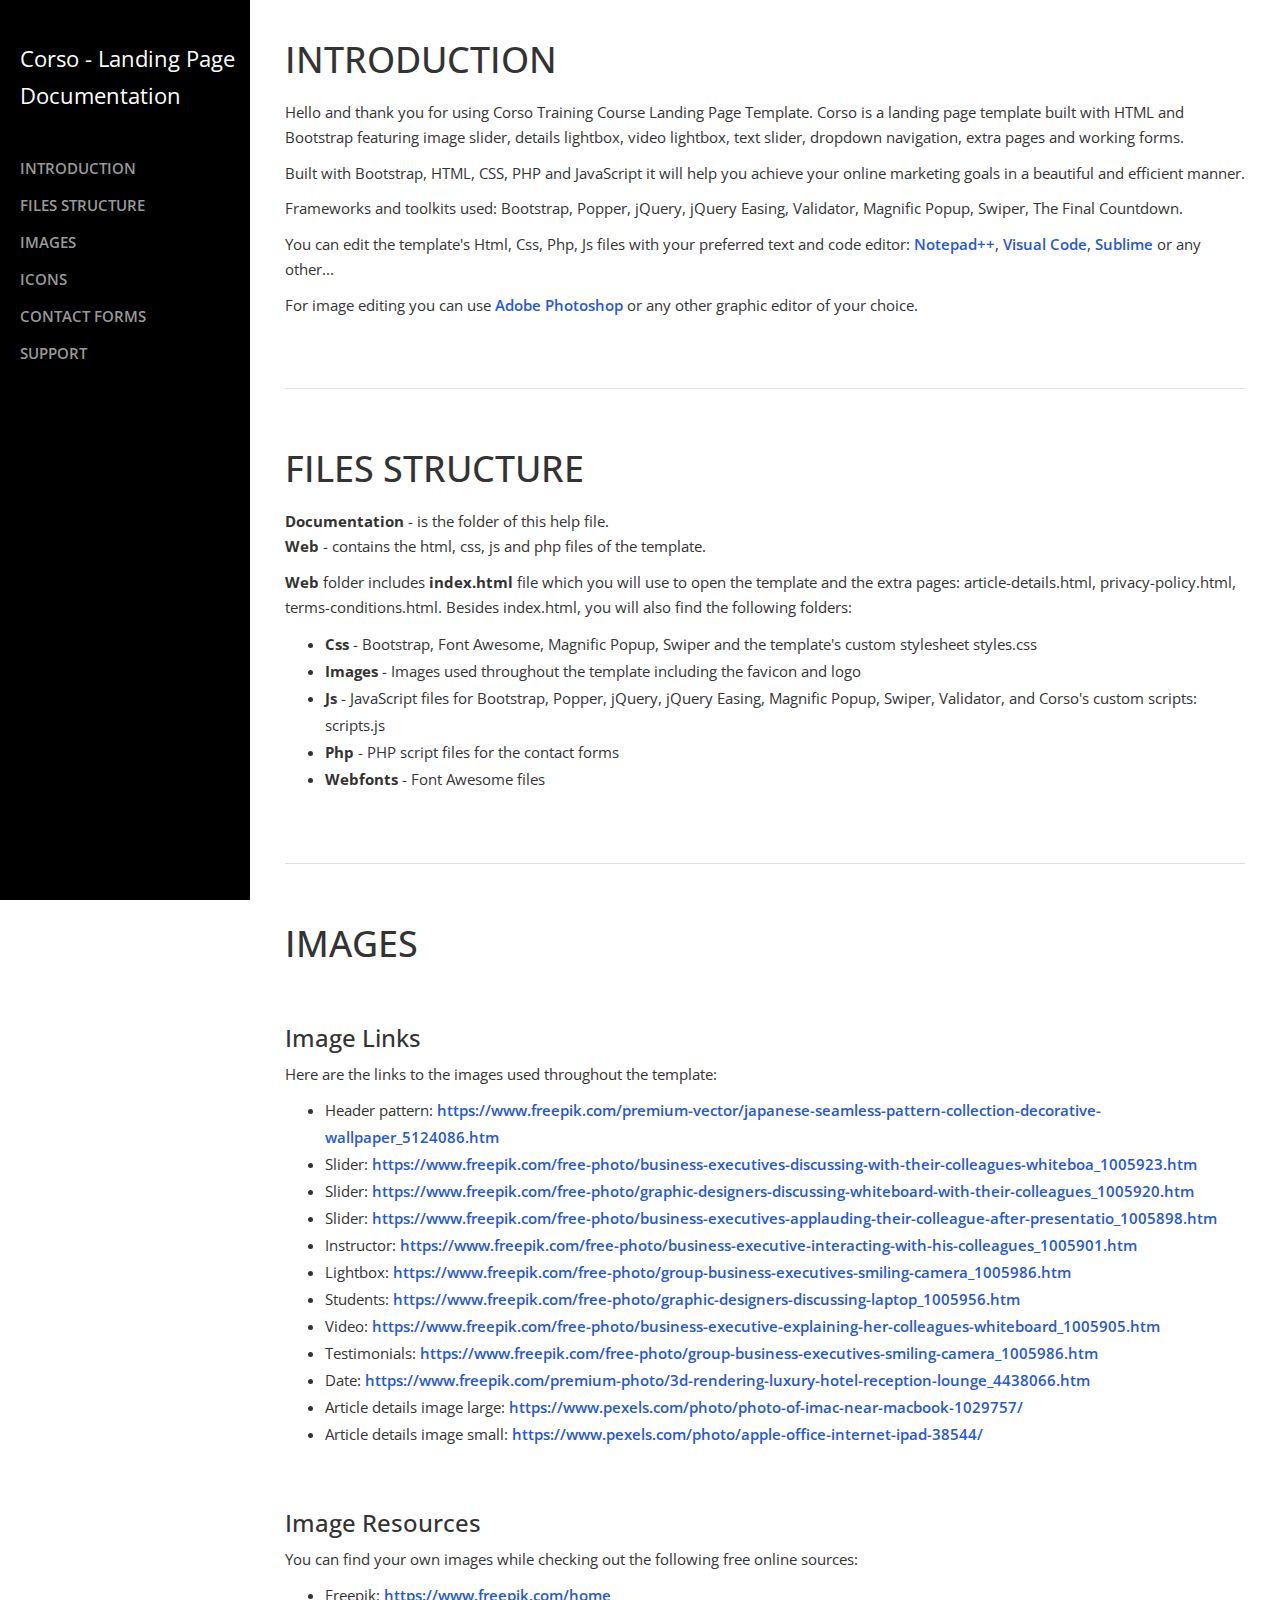
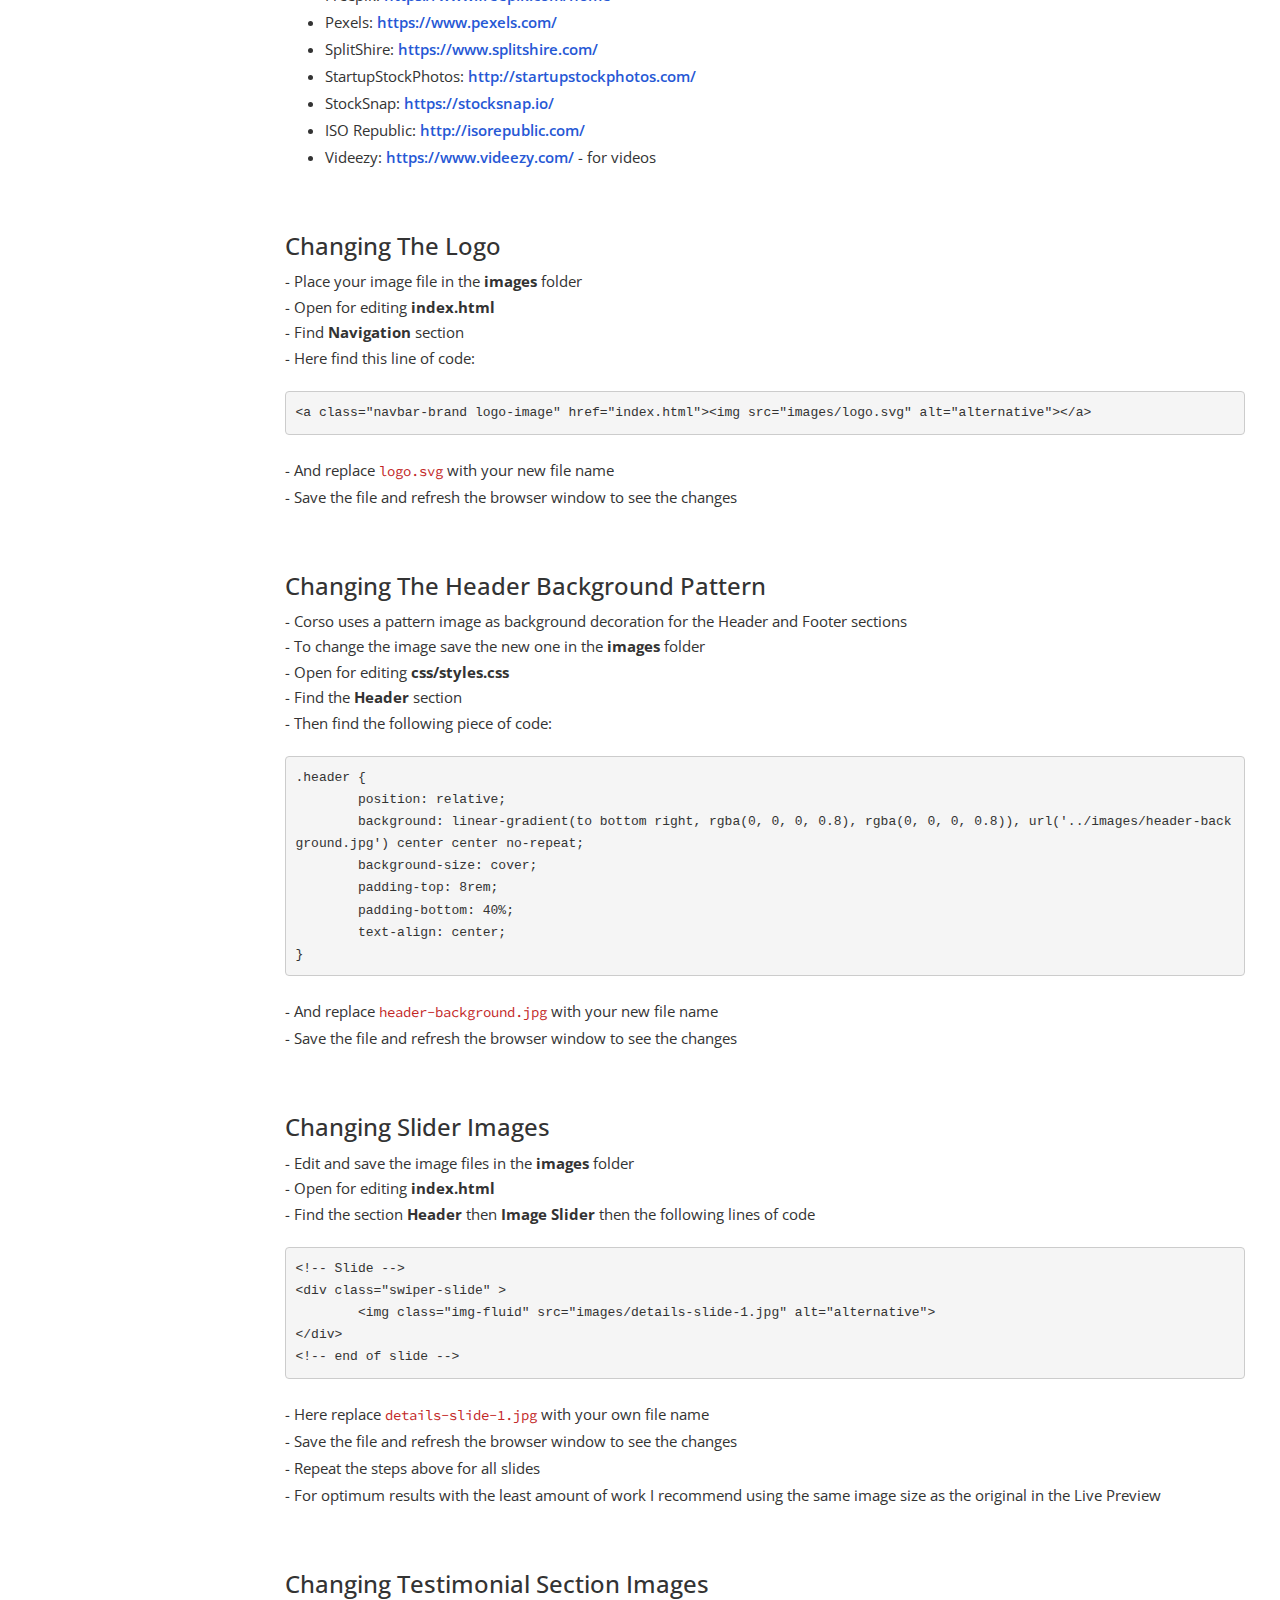
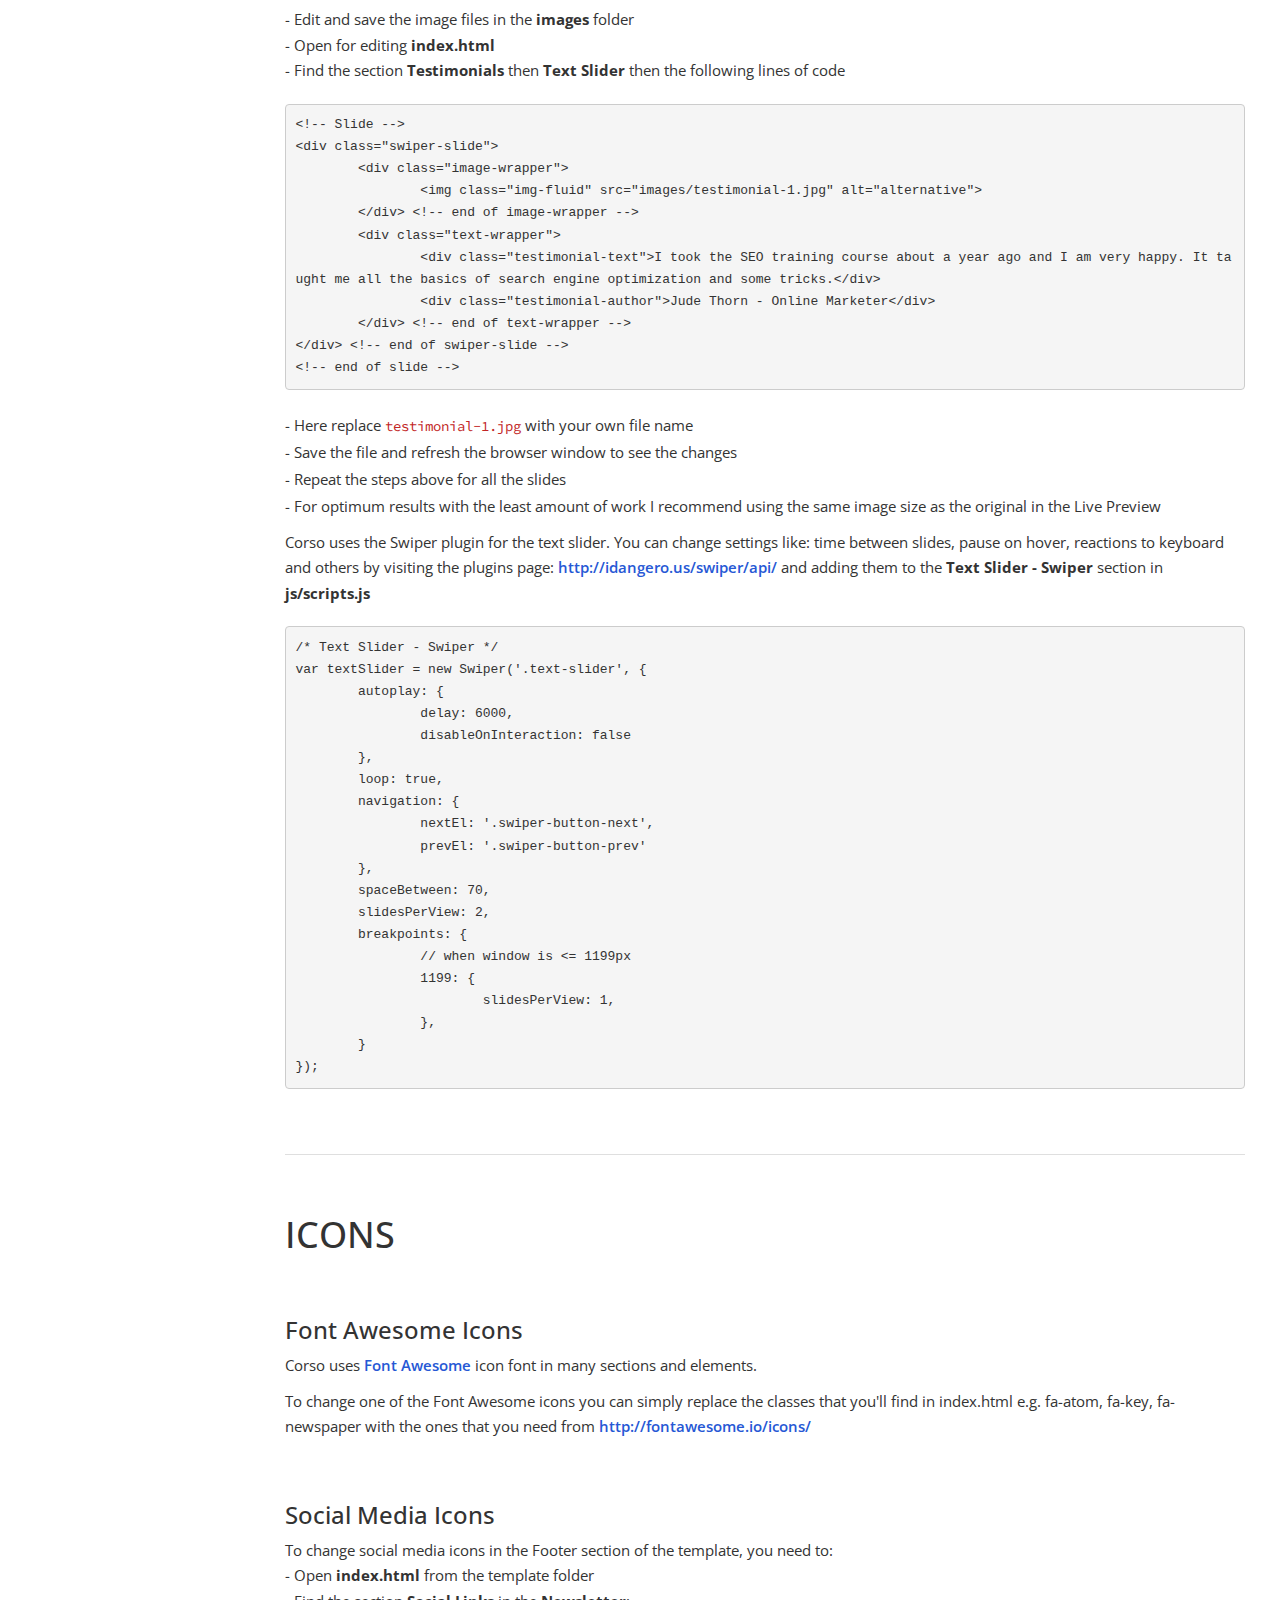
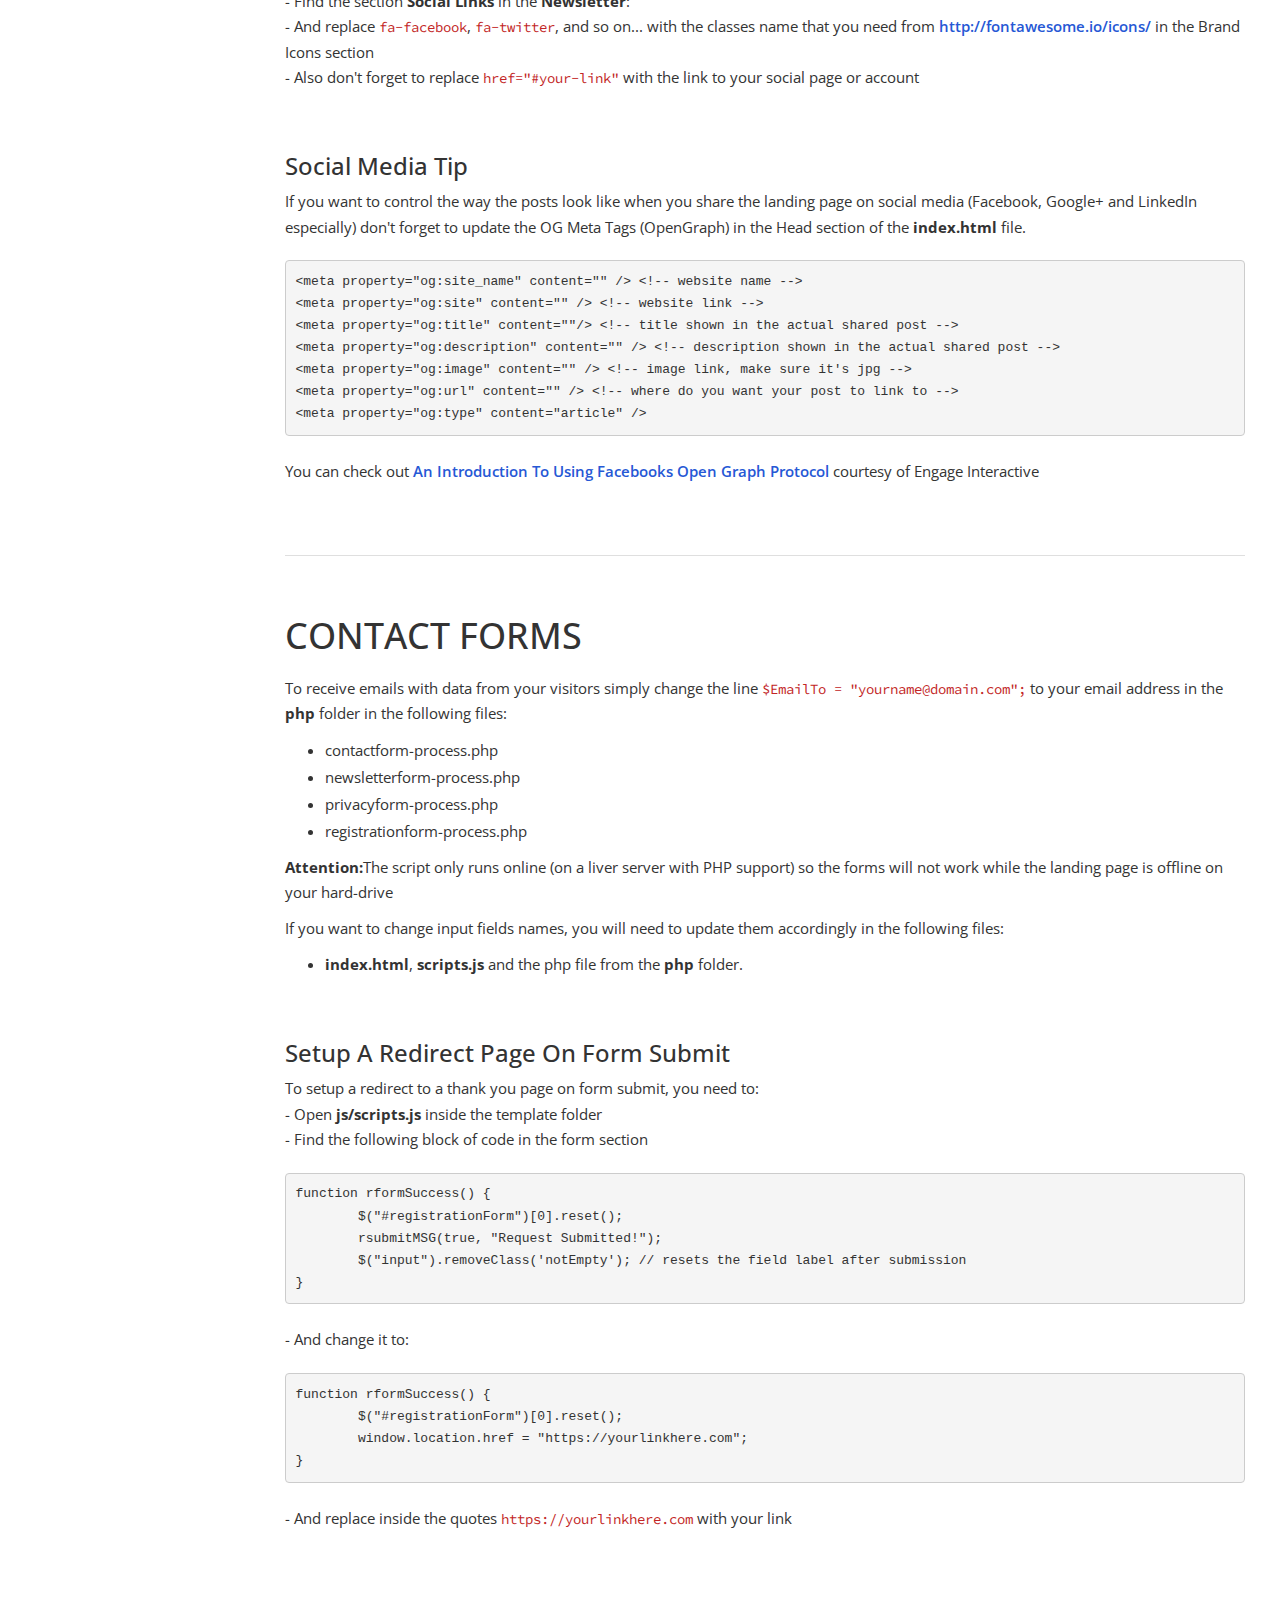
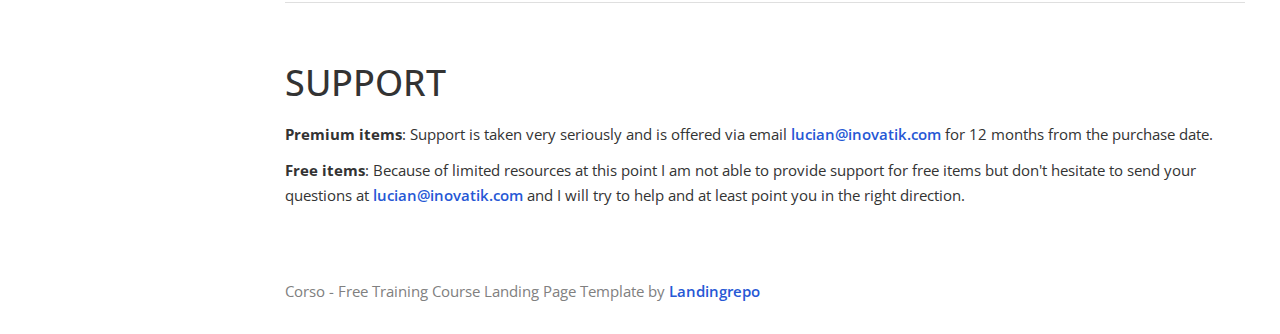
<file: corso-1.0.0/documentation/index.html>
<!DOCTYPE html>
<html lang="en">
<head>

    <meta charset="utf-8">
    <meta http-equiv="X-UA-Compatible" content="IE=edge">
    <meta name="viewport" content="width=device-width, shrink-to-fit=no, initial-scale=1">
    <meta name="description" content="">
    <meta name="author" content="">
    <title>Documentation - Corso Training Course Landing Page Template</title>

    <!-- Styles -->
	<link href="https://fonts.googleapis.com/css?family=Source+Code+Pro:300,400,600" rel="stylesheet">
	<link href="https://fonts.googleapis.com/css?family=Open+Sans:300,400,600" rel="stylesheet">
    <link href="css/bootstrap.min.css" rel="stylesheet">
    <link href="css/styles.css" rel="stylesheet">

    <!-- HTML5 Shim and Respond.js IE8 support of HTML5 elements and media queries -->
    <!-- WARNING: Respond.js doesn't work if you view the page via file:// -->
    <!--[if lt IE 9]>
        <script src="https://oss.maxcdn.com/libs/html5shiv/3.7.0/html5shiv.js"></script>
        <script src="https://oss.maxcdn.com/libs/respond.js/1.4.2/respond.min.js"></script>
    <![endif]-->

</head>
<body>
    <div id="wrapper">

        <!-- Sidebar -->
        <div id="sidebar-wrapper">
			<p>Corso - Landing Page<br> Documentation</p>
            <ul class="sidebar-nav">
                <li class="sidebar-brand">
                </li>
                <li>
                    <a href="#introduction">INTRODUCTION</a>
                </li>
                <li>
                    <a href="#files">FILES STRUCTURE</a>
				</li>
				<li>
                    <a href="#images">IMAGES</a>
                </li>
                <li>
                    <a href="#icons">ICONS</a>
				</li>
				<li>
                    <a href="#forms">CONTACT FORMS</a>
                </li>
				<li>
                    <a href="#support">SUPPORT</a>
                </li>
            </ul>
        </div>
        <!-- end of sidebar wrapper -->


        <!-- Page Content -->
        <div id="page-content-wrapper">
            <div class="container-fluid">
                <div class="row">
                    <div id="introduction" class="col-lg-12">
                        <h1>INTRODUCTION</h1>
                        <p>Hello and thank you for using Corso Training Course Landing Page Template. Corso is a landing page template built with HTML and Bootstrap featuring image slider, details lightbox, video lightbox, text slider, dropdown navigation, extra pages and working forms.</p>
						<p>Built with Bootstrap, HTML, CSS, PHP and JavaScript it will help you achieve your online marketing goals in a beautiful and efficient manner.</p>
						<p>Frameworks and toolkits used: Bootstrap, Popper, jQuery, jQuery Easing, Validator, Magnific Popup, Swiper, The Final Countdown.</p>
						<p>You can edit the template's Html, Css, Php, Js files with your preferred text and code editor: <a href="https://notepad-plus-plus.org/">Notepad++</a>, <a href="https://code.visualstudio.com/">Visual Code</a>, <a href="https://www.sublimetext.com/">Sublime</a> or any other...</p>
						<p>For image editing you can use <a href="http://www.adobe.com/products/photoshop.html">Adobe Photoshop</a> or any other graphic editor of your choice.</p>
					</div> <!-- end of introduction -->
					
					
					<div class="col-lg-12"><hr></div> <!-- gray separator line -->
					
					
					<div id="files" class="col-lg-12">
                        <h1>FILES STRUCTURE</h1>
						<p>
							<b>Documentation</b> - is the folder of this help file.
							<br><b>Web</b> - contains the html, css, js and php files of the template.
						</p>
						<p><b>Web</b> folder includes <b>index.html</b> file which you will use to open the template and the extra pages: article-details.html, privacy-policy.html, terms-conditions.html. Besides index.html, you will also find the following folders:
							<ul>
								<li><b>Css</b> - Bootstrap, Font Awesome, Magnific Popup, Swiper and the template's custom stylesheet styles.css</li>
								<li><b>Images</b> - Images used throughout the template including the favicon and logo</li>
								<li><b>Js</b> - JavaScript files for Bootstrap, Popper, jQuery, jQuery Easing, Magnific Popup, Swiper, Validator, and Corso's custom scripts: scripts.js</li>
								<li><b>Php</b> - PHP script files for the contact forms</li>
								<li><b>Webfonts</b> - Font Awesome files</li>
							</ul>
						</p>
					</div> <!-- end of files structure -->


					<div class="col-lg-12"><hr></div> <!-- gray separator line -->


					<div id="images" class="col-lg-12">
						<h1>IMAGES</h1>
						<h3>Image Links</h3>
						<p>Here are the links to the images used throughout the template:
							<ul>
								<li>Header pattern: <a href="https://www.freepik.com/premium-vector/japanese-seamless-pattern-collection-decorative-wallpaper_5124086.htm">https://www.freepik.com/premium-vector/japanese-seamless-pattern-collection-decorative-wallpaper_5124086.htm</a></li>
								<li>Slider: <a href="https://www.freepik.com/free-photo/business-executives-discussing-with-their-colleagues-whiteboa_1005923.htm">https://www.freepik.com/free-photo/business-executives-discussing-with-their-colleagues-whiteboa_1005923.htm</a></li>
								<li>Slider: <a href="https://www.freepik.com/free-photo/graphic-designers-discussing-whiteboard-with-their-colleagues_1005920.htm">https://www.freepik.com/free-photo/graphic-designers-discussing-whiteboard-with-their-colleagues_1005920.htm</a></li>
								<li>Slider: <a href="https://www.freepik.com/free-photo/business-executives-applauding-their-colleague-after-presentatio_1005898.htm">https://www.freepik.com/free-photo/business-executives-applauding-their-colleague-after-presentatio_1005898.htm</a></li>
								<li>Instructor: <a href="https://www.freepik.com/free-photo/business-executive-interacting-with-his-colleagues_1005901.htm">https://www.freepik.com/free-photo/business-executive-interacting-with-his-colleagues_1005901.htm</a></li>
								<li>Lightbox: <a href="https://www.freepik.com/free-photo/group-business-executives-smiling-camera_1005986.htm">https://www.freepik.com/free-photo/group-business-executives-smiling-camera_1005986.htm</a></li>
								<li>Students: <a href="https://www.freepik.com/free-photo/graphic-designers-discussing-laptop_1005956.htm">https://www.freepik.com/free-photo/graphic-designers-discussing-laptop_1005956.htm</a></li>
								<li>Video: <a href="https://www.freepik.com/free-photo/business-executive-explaining-her-colleagues-whiteboard_1005905.htm">https://www.freepik.com/free-photo/business-executive-explaining-her-colleagues-whiteboard_1005905.htm</a></li>
								<li>Testimonials: <a href="https://www.freepik.com/free-photo/group-business-executives-smiling-camera_1005986.htm">https://www.freepik.com/free-photo/group-business-executives-smiling-camera_1005986.htm</a></li>
								<li>Date: <a href="https://www.freepik.com/premium-photo/3d-rendering-luxury-hotel-reception-lounge_4438066.htm">https://www.freepik.com/premium-photo/3d-rendering-luxury-hotel-reception-lounge_4438066.htm</a></li>
								<li>Article details image large: <a href="https://www.pexels.com/photo/photo-of-imac-near-macbook-1029757/">https://www.pexels.com/photo/photo-of-imac-near-macbook-1029757/</a></li>
								<li>Article details image small: <a href="https://www.pexels.com/photo/apple-office-internet-ipad-38544/">https://www.pexels.com/photo/apple-office-internet-ipad-38544/</a></li>
							</ul>
						</p>
						
						<h3>Image Resources</h3>
						<p>You can find your own images while checking out the following free online sources:
							<ul>
								<li>Freepik: <a href="https://www.pexels.com/">https://www.freepik.com/home</a></li>
								<li>Pexels: <a href="https://www.pexels.com/">https://www.pexels.com/</a></li>
								<li>SplitShire: <a href="https://www.splitshire.com/">https://www.splitshire.com/</a></li>
								<li>StartupStockPhotos: <a href="http://startupstockphotos.com/">http://startupstockphotos.com/</a></li>
								<li>StockSnap: <a href="https://stocksnap.io/">https://stocksnap.io/</a></li>
								<li>ISO Republic: <a href="http://isorepublic.com/">http://isorepublic.com/</a></li>
								<li>Videezy: <a href="https://www.videezy.com/">https://www.videezy.com/</a> - for videos</li>
							</ul>
						</p>

						<h3>Changing The Logo</h3>
						<p>
							- Place your image file in the <b>images</b> folder
							<br>- Open for editing <b>index.html</b>
							<br>- Find <b>Navigation</b> section
							<br>- Here find this line of code:
<pre class="code-format">
&lt;a class=&quot;navbar-brand logo-image&quot; href=&quot;index.html&quot;&gt;&lt;img src=&quot;images/logo.svg&quot; alt=&quot;alternative&quot;&gt;&lt;/a&gt; 
</pre>							
							<br>- And replace <span class="code">logo.svg</span> with your new file name
							<br>- Save the file and refresh the browser window to see the changes
						</p>
						
						<h3>Changing The Header Background Pattern</h3>
						<p>
							- Corso uses a pattern image as background decoration for the Header and Footer sections
							<br>- To change the image save the new one in the <b>images</b> folder
							<br>- Open for editing <b>css/styles.css</b>
							<br>- Find the <b>Header</b> section
							<br>- Then find the following piece of code:
<pre class="code-format">
.header {
	position: relative;
	background: linear-gradient(to bottom right, rgba(0, 0, 0, 0.8), rgba(0, 0, 0, 0.8)), url('../images/header-background.jpg') center center no-repeat;
	background-size: cover;
	padding-top: 8rem;
	padding-bottom: 40%;
	text-align: center;
}
</pre>						
							<br>- And replace <span class="code">header-background.jpg</span> with your new file name
							<br>- Save the file and refresh the browser window to see the changes
						</p>

						<h3>Changing Slider Images</h3>
						<p>
							- Edit and save the image files in the <b>images</b> folder
							<br>- Open for editing <b>index.html</b>
							<br>- Find the section <b>Header</b> then <b>Image Slider</b> then the following lines of code
<pre class="code-format">
&lt;!-- Slide --&gt;
&lt;div class=&quot;swiper-slide&quot; &gt;
	&lt;img class=&quot;img-fluid&quot; src=&quot;images/details-slide-1.jpg&quot; alt=&quot;alternative&quot;&gt;
&lt;/div&gt;
&lt;!-- end of slide --&gt;
</pre>							
							<br>- Here replace <span class="code">details-slide-1.jpg</span> with your own file name
							<br>- Save the file and refresh the browser window to see the changes
							<br>- Repeat the steps above for all slides
							<br>- For optimum results with the least amount of work I recommend using the same image size as the original in the Live Preview
						</p>

						<h3>Changing Testimonial Section Images</h3>
						<p>
							- Edit and save the image files in the <b>images</b> folder
							<br>- Open for editing <b>index.html</b>
							<br>- Find the section <b>Testimonials</b> then <b>Text Slider</b> then the following lines of code
<pre class="code-format">
&lt;!-- Slide --&gt;
&lt;div class=&quot;swiper-slide&quot;&gt;
	&lt;div class=&quot;image-wrapper&quot;&gt;
		&lt;img class=&quot;img-fluid&quot; src=&quot;images/testimonial-1.jpg&quot; alt=&quot;alternative&quot;&gt;
	&lt;/div&gt; &lt;!-- end of image-wrapper --&gt;
	&lt;div class=&quot;text-wrapper&quot;&gt;
		&lt;div class=&quot;testimonial-text&quot;&gt;I took the SEO training course about a year ago and I am very happy. It taught me all the basics of search engine optimization and some tricks.&lt;/div&gt;
		&lt;div class=&quot;testimonial-author&quot;&gt;Jude Thorn - Online Marketer&lt;/div&gt;
	&lt;/div&gt; &lt;!-- end of text-wrapper --&gt;
&lt;/div&gt; &lt;!-- end of swiper-slide --&gt;
&lt;!-- end of slide --&gt;
</pre>							
							<br>- Here replace <span class="code">testimonial-1.jpg</span> with your own file name
							<br>- Save the file and refresh the browser window to see the changes
							<br>- Repeat the steps above for all the slides
							<br>- For optimum results with the least amount of work I recommend using the same image size as the original in the Live Preview
						</p>
						<p>
							Corso uses the Swiper plugin for the text slider. You can change settings like: time between slides, pause on hover, reactions to keyboard and others by visiting the plugins page: <a href="http://idangero.us/swiper/api/">http://idangero.us/swiper/api/</a> and adding them to the <b>Text Slider - Swiper</b> section in <b>js/scripts.js</b>
<pre class="code-format">
/* Text Slider - Swiper */
var textSlider = new Swiper('.text-slider', {
	autoplay: {
		delay: 6000,
		disableOnInteraction: false
	},
	loop: true,
	navigation: {
		nextEl: '.swiper-button-next',
		prevEl: '.swiper-button-prev'
	},
	spaceBetween: 70,
	slidesPerView: 2,
	breakpoints: {
		// when window is <= 1199px
		1199: {
			slidesPerView: 1,
		},
	}
});
</pre>
						</p>
					</div> <!-- end of images -->


					<div class="col-lg-12"><hr></div> <!-- gray separator line -->
					
					
					<div id="icons" class="col-lg-12">
                        <h1>ICONS</h1>
						<h3>Font Awesome Icons</h3>
						<p>Corso uses <a href="http://fontawesome.io/">Font Awesome</a> icon font in many sections and elements.
						<p>To change one of the Font Awesome icons you can simply replace the classes that you'll find in index.html e.g. fa-atom, fa-key, fa-newspaper with the ones that you need from <a href="http://fontawesome.io/icons/">http://fontawesome.io/icons/</a></p>

						<h3>Social Media Icons</h3>
						<p>To change social media icons in the Footer section of the template, you need to: 
							<br>- Open <b>index.html</b> from the template folder
							<br>- Find the section <b>Social Links</b> in the <b>Newsletter</b>:
							<br>- And replace <span class="code">fa-facebook</span>, <span class="code">fa-twitter</span>, and so on... with the classes name that you need from <a href="http://fontawesome.io/icons/">http://fontawesome.io/icons/</a> in the Brand Icons section
							<br>- Also don't forget to replace <span class="code">href="#your-link"</span> with the link to your social page or account
						</p>

						<h3>Social Media Tip</h3>
						<p>If you want to control the way the posts look like when you share the landing page on social media (Facebook, Google+ and LinkedIn especially) don't forget to update the OG Meta Tags (OpenGraph) in the Head section of the <b>index.html</b> file.
<pre class="code-format">
&lt;meta property="og:site_name" content="" /&gt; &lt;!-- website name --&gt;
&lt;meta property="og:site" content="" /&gt; &lt;!-- website link --&gt;
&lt;meta property="og:title" content=""/&gt; &lt;!-- title shown in the actual shared post --&gt;
&lt;meta property="og:description" content="" /&gt; &lt;!-- description shown in the actual shared post --&gt;
&lt;meta property="og:image" content="" /&gt; &lt;!-- image link, make sure it's jpg --&gt;
&lt;meta property="og:url" content="" /&gt; &lt;!-- where do you want your post to link to --&gt;
&lt;meta property="og:type" content="article" /&gt;
</pre>
						<br>You can check out <a href="http://engageinteractive.co.uk/blog/an-introduction-to-using-facebooks-open-graph-protocol">An Introduction To Using Facebooks Open Graph Protocol</a> courtesy of Engage Interactive</p>
                    </div> <!-- end of icons -->
					

					<div class="col-lg-12"><hr></div> <!-- gray separator line -->
					

					<div id="forms" class="col-lg-12">
                        <h1>CONTACT FORMS</h1>
                        <p>To receive emails with data from your visitors simply change the line <span class="code">$EmailTo = "yourname@domain.com";</span> to your email address in the <b>php</b> folder in the following files:</p>
						<ul>
							<li>contactform-process.php</li>
							<li>newsletterform-process.php</li>
							<li>privacyform-process.php</li>
							<li>registrationform-process.php</li>
						</ul>
						<p><b>Attention:</b>The script only runs online (on a liver server with PHP support) so the forms will not work while the landing page is offline on your hard-drive</p>
						<p>If you want to change input fields names, you will need to update them accordingly in the following files:</p>
						<ul>
							<li><b>index.html</b>, <b>scripts.js</b> and the php file from the <b>php</b> folder.</li>
						</ul>

						<h3>Setup A Redirect Page On Form Submit</h3>
						<p>
							To setup a redirect to a thank you page on form submit, you need to: 
							<br>- Open <b>js/scripts.js</b> inside the template folder
							<br>- Find the following block of code in the form section 
<pre class="code-format">
function rformSuccess() {
	$("#registrationForm")[0].reset();
	rsubmitMSG(true, "Request Submitted!");
	$("input").removeClass('notEmpty'); // resets the field label after submission
}
</pre>
							<br>- And change it to:
<pre class="code-format">
function rformSuccess() {
	$("#registrationForm")[0].reset();
	window.location.href = "https://yourlinkhere.com";
}
</pre>
							<br>- And replace inside the quotes <span class="code">https://yourlinkhere.com</span> with your link
						</p>
					</div> <!-- end of contact form and privacy policy form -->
						
					
					<div class="col-lg-12"><hr></div> <!-- gray separator line -->

					
					<div id="support" class="col-lg-12">
						<h1>SUPPORT</h1>
						<p><b>Premium items</b>: Support is taken very seriously and is offered via email <a href="mailto:lucian@inovatik.com">lucian@inovatik.com</a> for 12 months from the purchase date.</p>
						<p><b>Free items</b>: Because of limited resources at this point I am not able to provide support for free items but don't hesitate to send your questions at <a href="mailto:lucian@inovatik.com">lucian@inovatik.com</a> and I will try to help and at least point you in the right direction.</p>
					</div> <!-- end of support -->
										
					<div class="col-lg-12">
						<p class="footer">Corso - Free Training Course Landing Page Template by <a href="https://landingrepo.com">Landingrepo</a></p>
					</div>
                </div>
            </div>
        </div> <!-- end of page content wrapper -->
    </div> <!-- end of wrapper -->
    

    <!-- Scripts Libraries -->
    <script src="js/jquery.js" type="text/javascript"></script>
    <script src="js/bootstrap.min.js" type="text/javascript"></script>

	
	<!-- Custom Scripts -->
    <script>
    <!-- Menu Toggle Script -->
	$("#menu-toggle").click(function(e) {
        e.preventDefault();
        $("#wrapper").toggleClass("toggled");
    });
	
	/* Smooth Scrolling To Anchors  */
		$(function() {
			$('a[href*="#"]:not([data-toggle="tab"])').click(function() {
				if (location.pathname.replace(/^\//,'') == this.pathname.replace(/^\//,'') && location.hostname == this.hostname) {
					var target = $(this.hash);
					target = target.length ? target : $('[name=' + this.hash.slice(1) +']');
					if (target.length) {
						$('html, body').animate({
							scrollTop: target.offset().top
						}, 700);
						return false;
					}
				}
			});
		});
	</script>

</body>
</html>
</file>
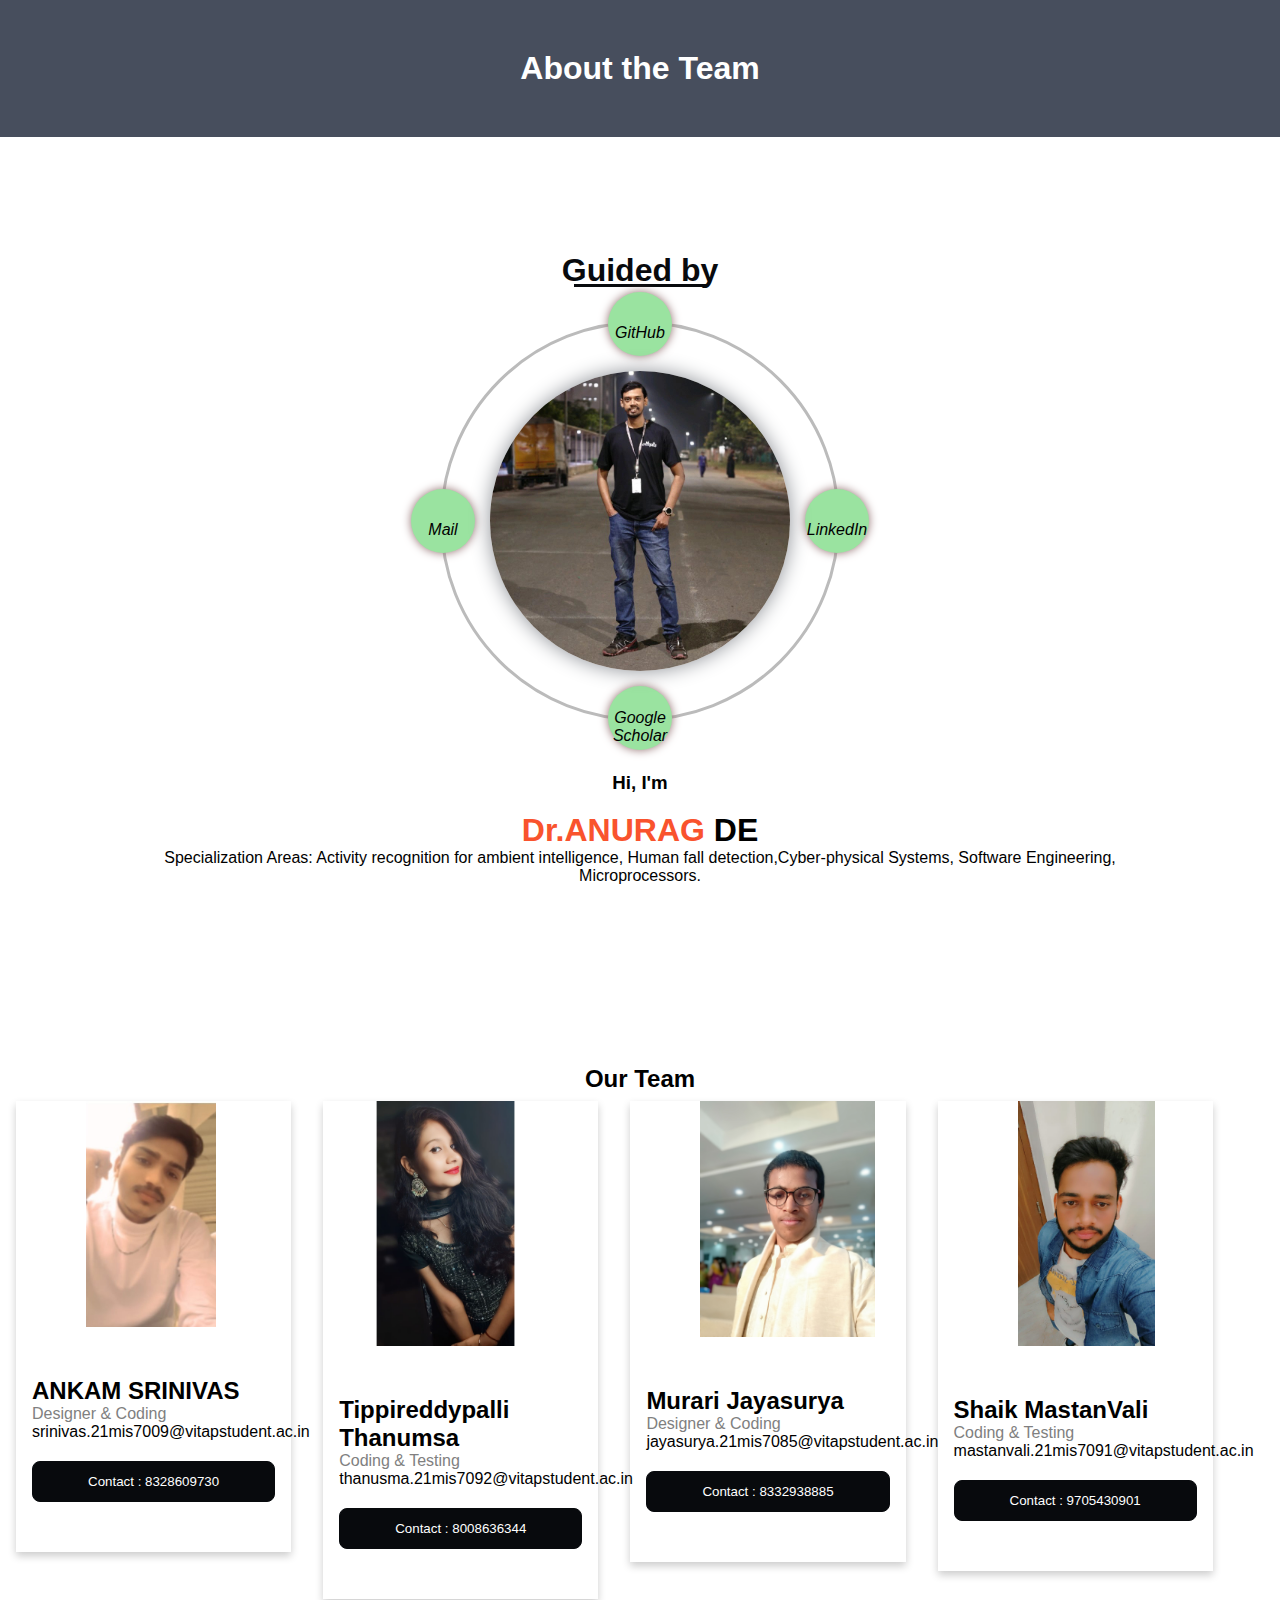
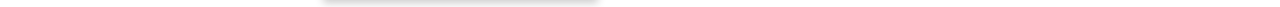
<file: corso-1.0.0/about.html>
<!DOCTYPE html>
<html>
<head>
<meta name="viewport" content="width=device-width, initial-scale=1">
<style>
body {
  font-family: Arial, Helvetica, sans-serif;
  margin: 0;
}

html {
  box-sizing: border-box;
}

*, *:before, *:after {
  box-sizing: inherit;
}

.column {
  float: left;
  width: 24%;
  /* margin-bottom: 16px; */
  padding: 0 8px;
  
}

.card {
  box-shadow: 0 4px 8px 0 rgba(0, 0, 0, 0.2);
  margin: 8px;
  
}
.about-section {
  padding: 50px;
  text-align: center;
  background-color: #474e5d;
  color: white;
}

.container {
  padding: 50px 16px;
}

.container::after, .row::after {
  content: "";
  clear: both;
  display: table;
}

.title {
  color: grey;
}

.button {
  border: none;
  outline: 0;
  display: inline-block;
  padding: 8px;
  margin-top: 20px;
  color: white;
  background-color: #000;
  text-align: center;
  cursor: pointer;
  width: 100%;
}

.button:hover {
  background-color: #555;
}

@media screen and (max-width: 650px) {
  .column {
    width: 100%;
    display: block;
  }
}


.main {
  position: relative;
}

.big-circle {
  height: 100%;
  width: 100%;
  position: relative;
  border: 3px solid #bbbbbb;
  border-radius: 50%;
  display: flex;
  display: -webkit-flex;
  align-items: center;
  -webkit-align-items: center;
  justify-content: center;
  -webkit-justify-content: center;
  animation: Rotate 20s linear infinite;
  -webkit-animation: Rotate 20s linear infinite;
}

.icon-block {
  width: 64px;
  height: 64px;
  position: absolute;
  border-radius: 50%;
  display: flex;
  display: -webkit-flex;
  align-items: center;
  -webkit-align-items: center;
  justify-content: center;
  -webkit-justify-content: center;
  background-color: #9ae3a0;
  box-shadow: 0 0 10px #916e6e;
}

.icon-block img {
  margin: 0px auto;
  width: 80%;
  animation: Rotate-reverse 20s linear infinite;
  -webkit-animation: Rotate-reverse 20s linear infinite;
}

.icon-block:first-child {
  top: 0;
  left: 50%;
  transform: translate(-50%, -50%);
  -webkit-transform: translate(-50%, -50%);
}

.icon-block:nth-child(2) {
  top: 50%;
  right: 0;
  transform: translate(50%, -50%);
  -webkit-transform: translate(50%, -50%);
}

.icon-block:nth-child(3) {
  bottom: 0;
  left: 50%;
  transform: translate(-50%, 50%);
  -webkit-transform: translate(-50%, 50%);
}

.icon-block:nth-child(4) {
  top: 50%;
  left: 0;
  transform: translate(-50%, -50%);
  -webkit-transform: translate(-50%, -50%);
}

.rounding-sec {
  position: relative;
  height: 400px;
  width: 400px;
}

.images {
  position: absolute;
  top: 50%;
  left: 50%;
  transform: translate(-50%, -50%);
  -webkit-transform: translate(-50%, -50%);
}
/* img */

.images {
  margin-left: auto;
  width: 300px;
}

.images img {
  border-radius: 100%;
  box-shadow: 0 0 20px #8d9096;
  text-align: center;
}
.img-w {
  width: 500px;
  height: 300px;
  border-radius: 10%;
  overflow: hidden;
}

/*===== Colores =====*/
:root {
  --first-color: #080a0d;
  --second-color: #0e2431;
  --third-color: #ffffff;
}

/*===== Fuente y tipografia =====*/
:root {
  --body-font: "Poppins", sans-serif;
  --big-font-size: 2rem;
  --h2-font-size: 1.25rem;
  --normal-font-size: 0.938rem;
}
@media screen and (min-width: 768px) {
  :root {
    --big-font-size: 2.5rem;
    --h2-font-size: 2rem;
    --normal-font-size: 1rem;
  }
}

/*===== Margenes =====*/
:root {
  --mb-1: 0.5rem;
  --mb-2: 1rem;
  --mb-3: 1.5rem;
  --mb-4: 2rem;
  --mb-5: 2.5rem;
  --mb-6: 3rem;
}

/*===== z index =====*/
:root {
  --z-back: -10;
  --z-normal: 1;
  --z-tooltip: 10;
  --z-fixed: 100;
}

/*===== BASE =====*/
*,
::before,
::after {
  box-sizing: border-box;
}
html {
  scroll-behavior: smooth;
}



.dark-mode{
  background-color: black;
  color: var(--third-color);

}

#jobTitle{
  animation: blinker 6s linear infinite;
}

@keyframes blinker {
  70%{
    opacity: .2;
  }
}

h1,
h2,
p {
  margin: 0;
}
ul {
  margin: 0;
  padding: 0;
  list-style: none;
}
a {
  text-decoration: none;
}
img {
  max-width: 100%;
  height: auto;
  display: block;
}
.section-title {
  position: relative;
  font-size: var(--h2-font-size);
  color: var(--first-color);
  margin-top: -65px;
  margin-bottom: var(--mb-4);
  text-align: center;
}
.section-title::after {
  position: absolute;
  content: "";
  width: 10.5%; /* Change the width to cover the entire title */
  height: 0.18rem;
  left: 0;
  right: 0;
  margin: auto;
  top: 2rem;
  background-color: var(--first-color);
}

.section {
  padding-top: 3rem;
  padding-bottom: 2rem;
}

/*===== LAYOUT =====*/
.bd-grid {
  max-width: 1024px;
  display: grid;
  grid-template-columns: 100%;
  grid-column-gap: 2rem;
  width: calc(100% - 2rem);
  margin-left: var(--mb-2);
  margin-right: var(--mb-2);
}
.l-header {
  width: 100%;
  position: fixed;
  top: 0;
  left: 0;
  z-index: var(--z-fixed);
  background-color: #fff;
  box-shadow: 0 1px 4px rgba(146, 161, 176, 0.15);
}

/*===== NAV =====*/
.nav {
  height: var(--header-height);
  display: flex;
  justify-content: space-between;
  align-items: center;
  font-weight: var(--font-semi);
}
@media screen and (max-width: 768px) {
  .nav-menu {
    position: fixed;
    top: var(--header-height);
    right: -100%;
    width: 80%;
    height: 100%;
    padding: 2rem;
    background-color: var(--second-color);
    transition: 0.5s;
  }
}
.nav-item {
  margin-bottom: var(--mb-4);
}
.nav-link {
  position: relative;
  color: #fff;
}
.nav-link:hover {
  position: relative;
}
.nav-link:hover::after {
  position: absolute;
  content: "";
  width: 100%;
  height: 0.18rem;
  left: 0;
  top: 2rem;
  background-color: var(--first-color);
}
.nav-logo img {
  color: var(--second-color);
  font-weight: var(--font-semi);
  width: 20rem;
}
.nav-toggle {
  color: var(--second-color);
  font-size: 1.5rem;
  cursor: pointer;
}

/*Active menu*/
.active::after {
  position: absolute;
  content: "";
  width: 100%;
  height: 0.18rem;
  left: 0;
  top: 2rem;
  background-color: var(--first-color);
}

/*=== Show menu ===*/
.show {
  right: 0;
}

/*===== HOME =====*/
.home {
  height: calc(100vh - 3rem);
  row-gap: 1rem;
}
.home-data {
  align-self: center;
}
.home-title {
  font-size: var(--big-font-size);
  margin-bottom: var(--mb-5);
}
.home-title-color {
  color: var(--first-color);
}

.home-img {
  position: absolute;
  right: 0;
  bottom: 0;
  width: 65%;
}

/*BUTTONS*/
.button {
  display: inline-block;
  background-color: var(--first-color);
  border: 1px solid var(--first-color);
  color: #fff;
  padding: 0.75rem 2.5rem;
  font-weight: var(--font-semi);
  border-radius: 0.5rem;
}
.button:hover {
  background-color: #fff;
  color: var(--first-color);
  box-shadow: 0 10px 36px rgba(0, 0, 0, 0.15);
}

/* ===== ABOUT =====*/


section.about {
  padding: 20vh 15px;
}
.about-container {
  row-gap: 2rem;
  text-align: center;
}
.about-subtitle {
  margin-bottom: var(--mb-2);
}
.about-img {
  justify-self: center;
}
.about-img img {
  width: 200px;
  border-radius: 0.5rem;
  cursor: pointer;
}

/* .about-img img:hover {
  -webkit-transform: scale(1.2);
  -ms-transform: scale(1.2);
  transform: scale(1.2);
  transition: 1s ease;
} */


/* ===== EDUCATION =====*/

.education-data{
  /* border:1px solid red; */
  
  /* justify-content: space-between;
  align-items: center; */
  position: relative;
  font-weight: var(--font-semi);
  padding: 0.5rem 1rem;
  border-radius: 0.5rem;
  margin-bottom: var(--mb-4);
  box-shadow: 0 4px 25px rgba(14, 36, 49, 0.15);
  transition: 1s ease;
}
.education-name{
  margin: 6px;
  display: flex;
  justify-content: center;
  align-items: center;
   font-size: 20px;
   cursor: pointer;
  }
  .education-platform{
    margin: 6px;
    display: flex;
    justify-content: center;
    align-items: center;
     font-size: 16px;
     cursor: pointer;
    }

    .education-duration{
      margin: 6px;
      display: flex;
      justify-content: center;
      align-items: center;
       font-size: 12px;
       cursor: pointer;
      }
  
      .education-data:hover {
        -webkit-transform: scale(1.1);
        -ms-transform: scale(1.1);
        transform: scale(1.1);
        background-color: wheat; /* Replace 'yourColor' with the desired color code or name */
        transition: 1s ease;
    }

/* ===== MEDIA QUERIES=====*/
@media screen and (min-width: 768px) {
 
}

@media screen and (min-width: 1024px) {
  .bd-grid {
    margin-left: auto;
    margin-right: auto;
  }
  .home-img {
    right: 10%;
  }
  .rounding-sec {
    margin: auto;
}
}

/* about */

.main h3 {
    color: #fff;
    font-size: 1.5rem;
    opacity: 0;
    animation: topSideAni 1s ease forwards;
}


.main {
  position: relative;
}

.big-circle {
  height: 100%;
  width: 100%;
  position: relative;
  border: 3px solid #bbbbbb;
  border-radius: 50%;
  display: flex;
  display: -webkit-flex;
  align-items: center;
  -webkit-align-items: center;
  justify-content: center;
  -webkit-justify-content: center;
  animation: Rotate 20s linear infinite;
  -webkit-animation: Rotate 20s linear infinite;
}

.icon-block {
  width: 64px;
  height: 64px;
  position: absolute;
  border-radius: 50%;
  display: flex;
  display: -webkit-flex;
  align-items: center;
  -webkit-align-items: center;
  justify-content: center;
  -webkit-justify-content: center;
  background-color: #9ae3a0;
  box-shadow: 0 0 10px #916e6e;
}

.icon-block img {
  margin: 0px auto;
  width: 80%;
  animation: Rotate-reverse 20s linear infinite;
  -webkit-animation: Rotate-reverse 20s linear infinite;
}

.icon-block:first-child {
  top: 0;
  left: 50%;
  transform: translate(-50%, -50%);
  -webkit-transform: translate(-50%, -50%);
}

.icon-block:nth-child(2) {
  top: 50%;
  right: 0;
  transform: translate(50%, -50%);
  -webkit-transform: translate(50%, -50%);
}

.icon-block:nth-child(3) {
  bottom: 0;
  left: 50%;
  transform: translate(-50%, 50%);
  -webkit-transform: translate(-50%, 50%);
}

.icon-block:nth-child(4) {
  top: 50%;
  left: 0;
  transform: translate(-50%, -50%);
  -webkit-transform: translate(-50%, -50%);
}

.rounding-sec {
  position: relative;
  height: 400px;
  width: 400px;
}

.images {
  position: absolute;
  top: 50%;
  left: 50%;
  transform: translate(-50%, -50%);
  -webkit-transform: translate(-50%, -50%);
}
/* keyframe animation */

@keyframes Rotate {
  from {
      transform: rotate(0deg);
  }

  to {
      transform: rotate(360deg);
  }
}
</style>
</head>
<body>

<div class="about-section">
  <h1>About the Team</h1>
  
</div> 
<section class="about section" id="about">
  <h2 class="section-title">Guided by</h2>

  <div class="about-container bd-grid">
    <div class="rounding-sec">
      <div class="big-circle">
        <div class="icon-block">
          <a style="color: black;" href="https://github.com/deanurag" target="_blank" class="footer-icon"><i
              class="bx bxl-github">
              <br />
              GitHub
            </i></a>
        </div> 
        <div class="icon-block">
          <a style="color: black;" href="https://in.linkedin.com/in/dr-anurag-d-46ba4a244?trk=people-guest_people_search-card" target="_blank"
            class="footer-icon"><i class="bx bxl-linkedin">
              <br />
              LinkedIn</i></a>
        </div>
        <div class="icon-block">
          <a style="color: black;" href="https://scholar.google.co.in/citations?user=vYq7zm8AAAAJ&hl=en" target="_blank"
            class="footer-icon"><i class='bx bxl-instagram'>
              <br />
            Google Scholar</i></a>
            </i>
        </div>
        <div class="icon-block">
          <a style="color: black;" href="mailto:prajwalsritej2004@gmail.com" target="_blank"
          class="footer-icon"><i class='bx bxl-gmail'>
            <br />
          Mail</i></a>
          </i>           
        </div>
      </div>
      <div class="images">
        <img
          src="anurag.jpeg"
          alt="" class="img-w">
      </div>
    </div>
    <div class="detail">
      <h3>Hi, I'm</h3>
      <h1><span style="color:#f9532d;">Dr.ANURAG</span>  DE</h1>
      <p>Specialization Areas: Activity recognition for ambient intelligence,
       Human fall detection,Cyber-physical Systems, Software Engineering, 
                         Microprocessors.</p>
    </div>
  </div>
  </div>
</section>

<h2 style="text-align:center">Our Team</h2>
<div class="row">
  <div class="column">
    <div class="card">
      <img src="se1.jpg" alt="Jane" style="width:72.5%;height:20%;padding-left: 70px;">
      <div class="container">
        <h2>ANKAM SRINIVAS </h2>
        <p class="title">Designer & Coding</p>
        <!-- <p>Hello everyone this is ankam iam the designer.... </p> -->
        <p>srinivas.21mis7009@vitapstudent.ac.in</p>
        <p><button class="button">Contact : 8328609730</button></p>
      </div>
    </div>
  </div>

  <div class="column">
    <div class="card">
      <img src="thanusma.jpg" alt="Mike" style="width:89%">
      <div class="container">
        <h2>Tippireddypalli Thanumsa</h2>
        <p class="title">Coding & Testing</p>
        <!-- <p>Hello everyone this is ankam iam theArt Director....</p> -->
        <p>thanusma.21mis7092@vitapstudent.ac.in</p>
        <p><button class="button">Contact : 8008636344</button></p>
      </div>
    </div>  
  </div>
   
  <div class="column">
    <div class="card">
      <img src="murari.jpg" alt="John" style="width:89%;height:70%;padding-left: 70px;">
      <div class="container">
        <h2>Murari Jayasurya</h2>
        <p class="title">Designer & Coding</p>
        <!-- <p>Hello everyone this is ankam iam theArt Director.....</p> -->
        <p>jayasurya.21mis7085@vitapstudent.ac.in</p>
        <p><button class="button">Contact : 8332938885</button></p>  
      </div>
    </div>
  </div>

<div class="column">
  <div class="card">
    <img src="mastan.jpg"  alt="Mastan" style="width:79%;height:40%;padding-left: 80px;">
    <div class="container">
      <h2>Shaik MastanVali</h2>
      <p class="title">Coding & Testing</p>
      <!-- <p>Hello everyone this is ankam iam theArt Director....</p> -->
      <p>mastanvali.21mis7091@vitapstudent.ac.in</p>
      <p><button class="button">Contact : 9705430901</button></p>
    </div>
  </div> 
</div>

</body>
<script>sr.reveal(".about-img", {});
  sr.reveal(".about-subtitle", { delay: 400 });
  sr.reveal(".about-text", { delay: 400 });</script>
</html>
</file>
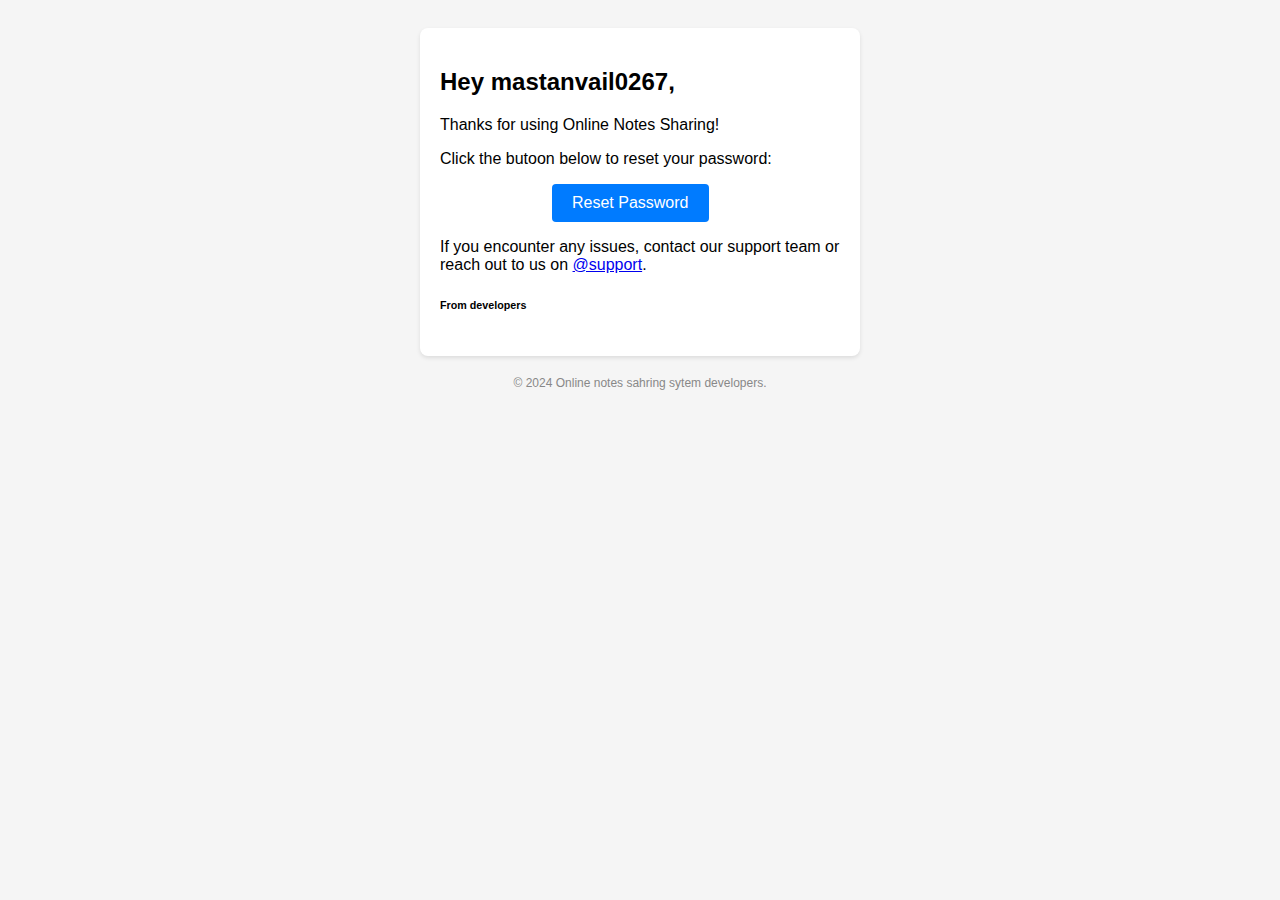
<file: corso-1.0.0/p/email.html>
<!DOCTYPE html>
<html lang="en">
<head>
    <meta charset="UTF-8">
    <meta name="viewport" content="width=device-width, initial-scale=1.0">
    <style>
        body {
            font-family: Arial, sans-serif;
            background-color: #f5f5f5;
            padding: 20px;
        }
        .email-verification {
            max-width: 400px;
            margin: 0 auto;
            background-color: #ffffff;
            border-radius: 8px;
            padding: 20px;
            box-shadow: 0 2px 4px rgba(0, 0, 0, 0.1);
        }
        .button {
            display: inline-block;
            padding: 10px 20px;
            background-color: #007bff;
            color: #ffffff;
            text-decoration: none;
            border-radius: 4px;
            margin-left: 28%;
        }
        .footer {
            font-size: 12px;
            color: #888888;
            text-align: center;
            margin-top: 20px;
        }
    </style>
</head>
<body>
    <div class="email-verification">
        <h2>Hey mastanvail0267,</h2>
    <p>Thanks for using Online Notes Sharing!</p>

    <p>Click the butoon  below to reset  your password:  </p>
    <p><a href="#" class="button">Reset Password</a></p>
    <p>If you encounter any issues, contact our support team or reach out to us on <a href="aboutus.php">@support</a>.</p>  
    <h6>From developers</h6>      
    </div>

    <div class="footer">
        © 2024 Online notes sahring sytem developers.
    </div>
</body>
</html>
</file>
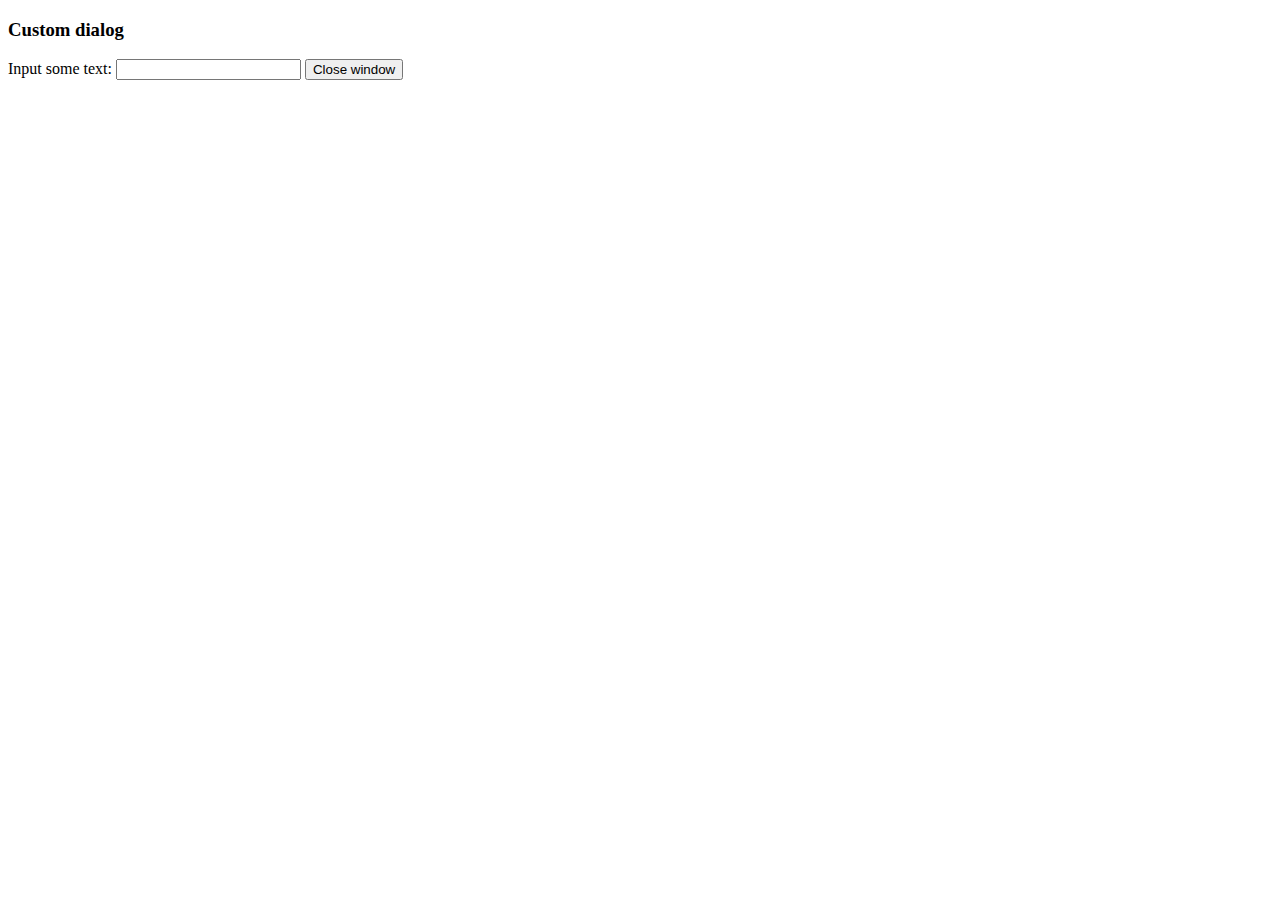
<file: corso-1.0.0/dashboard/js/tinymce/plugins/example/dialog.html>
<!DOCTYPE html>
<html>
<body>
	<h3>Custom dialog</h3>
	Input some text: <input id="content">
	<button onclick="top.tinymce.activeEditor.windowManager.getWindows()[0].close();">Close window</button>
</body>
</html>
</file>
<file: corso-1.0.0/documentation/css/styles.css>
/**************************/
/*     General Styles     */
/**************************/
body {
	overflow-x: hidden;
	font: 400 15px/1.8em "Open Sans", sans-serif; 
}

p {
	font: 400 15px/1.7em "Open Sans", sans-serif; 
}

h1 {
	margin-bottom: 20px;
}

h3 {
	margin-top: 62px;
}

a {
	color: #2658d5;
	font-weight: 600;
	text-decoration: none;
}
 
a:hover {
	text-decoration: none;
}

hr {
	margin-top: 60px;
	margin-bottom: 40px;
}

pre.code-format {
	max-width: 1000px;
	line-height:1.7em;
	white-space: pre-wrap;       /* Since CSS 2.1 */
    white-space: -moz-pre-wrap;  /* Mozilla, since 1999 */
    white-space: -pre-wrap;      /* Opera 4-6 */
    white-space: -o-pre-wrap;    /* Opera 7 */
    word-wrap: break-word;       /* Internet Explorer 5.5+ */
	margin-top: 20px;
	margin-bottom: -5px;
}



/************************/
/*     Page Content     */
/************************/
#wrapper {
    padding-left: 0;
    -webkit-transition: all 0.5s ease;
    -moz-transition: all 0.5s ease;
    -o-transition: all 0.5s ease;
    transition: all 0.5s ease;
}

#wrapper.toggled {
    padding-left: 250px;
}

#sidebar-wrapper {
    z-index: 1000;
    position: fixed;
    left: 250px;
    width: 0;
    height: 100%;
    margin-left: -250px;
    overflow-y: auto;
    background: #000;
    -webkit-transition: all 0.5s ease;
    -moz-transition: all 0.5s ease;
    -o-transition: all 0.5s ease;
    transition: all 0.5s ease;
}

#sidebar-wrapper p {
	display: block;
	color: #fff;
	font-size: 22px;
	margin-left: 20px;
	margin-top: 40px;
}

#wrapper.toggled #sidebar-wrapper {
    width: 250px;
}

#page-content-wrapper {
    width: 100%;
    position: absolute;
    padding: 15px;
}

#page-content-wrapper .code {
	font: 400 14px/1.6em "Source Code Pro", sans-serif; 
	color: #c22525;
}

#page-content-wrapper hr {
	border-top: 1px solid #dfdfdf; 
}

#wrapper.toggled #page-content-wrapper {
    position: absolute;
    margin-right: -250px;
}

.separator {
	margin-bottom: 15px;
}

.footer {
	margin-top: 60px;
	color: grey;
}


/**************************/
/*     Sidebar Styles     */
/**************************/
.sidebar-nav {
    position: absolute;
    top: 0;
    width: 250px;
    margin: 0;
    padding: 0;
    list-style: none;
}

.sidebar-nav li {
    padding-top: 0.5rem;
    padding-bottom: 0.5rem;
}

.sidebar-nav li a {
    padding-left: 20px;
    line-height: 20px;
}

.sidebar-nav li a {
    display: inline-block;
    text-decoration: none;
    color: #999999;
}

.sidebar-nav li:hover {
    text-decoration: none;
    background: rgba(255,255,255,0.2);
}

.sidebar-nav li:hover a {
    color: #fff;
}

.sidebar-nav li a:active,
.sidebar-nav li a:focus {
	color: #fff;
}

.sidebar-nav > .sidebar-brand {
    font-size: 18px;
    line-height: 22px;
	margin-top: 140px;
	color: #fff;
	text-align: left;
}

.sidebar-nav > .sidebar-brand a {
    color: #999999;
}

.sidebar-nav > .sidebar-brand a:hover {
    color: #fff;
    background: none;
}


/*************************/
/*     Media Queries     */
/*************************/
@media(min-width:768px) {
    #wrapper {
        padding-left: 250px;
    }

    #wrapper.toggled {
        padding-left: 0;
    }

    #sidebar-wrapper {
        width: 250px;
    }

    #wrapper.toggled #sidebar-wrapper {
        width: 0;
    }

    #page-content-wrapper {
        padding: 20px;
        position: relative;
    }

    #wrapper.toggled #page-content-wrapper {
        position: relative;
        margin-right: 0;
    }
}
</file>
